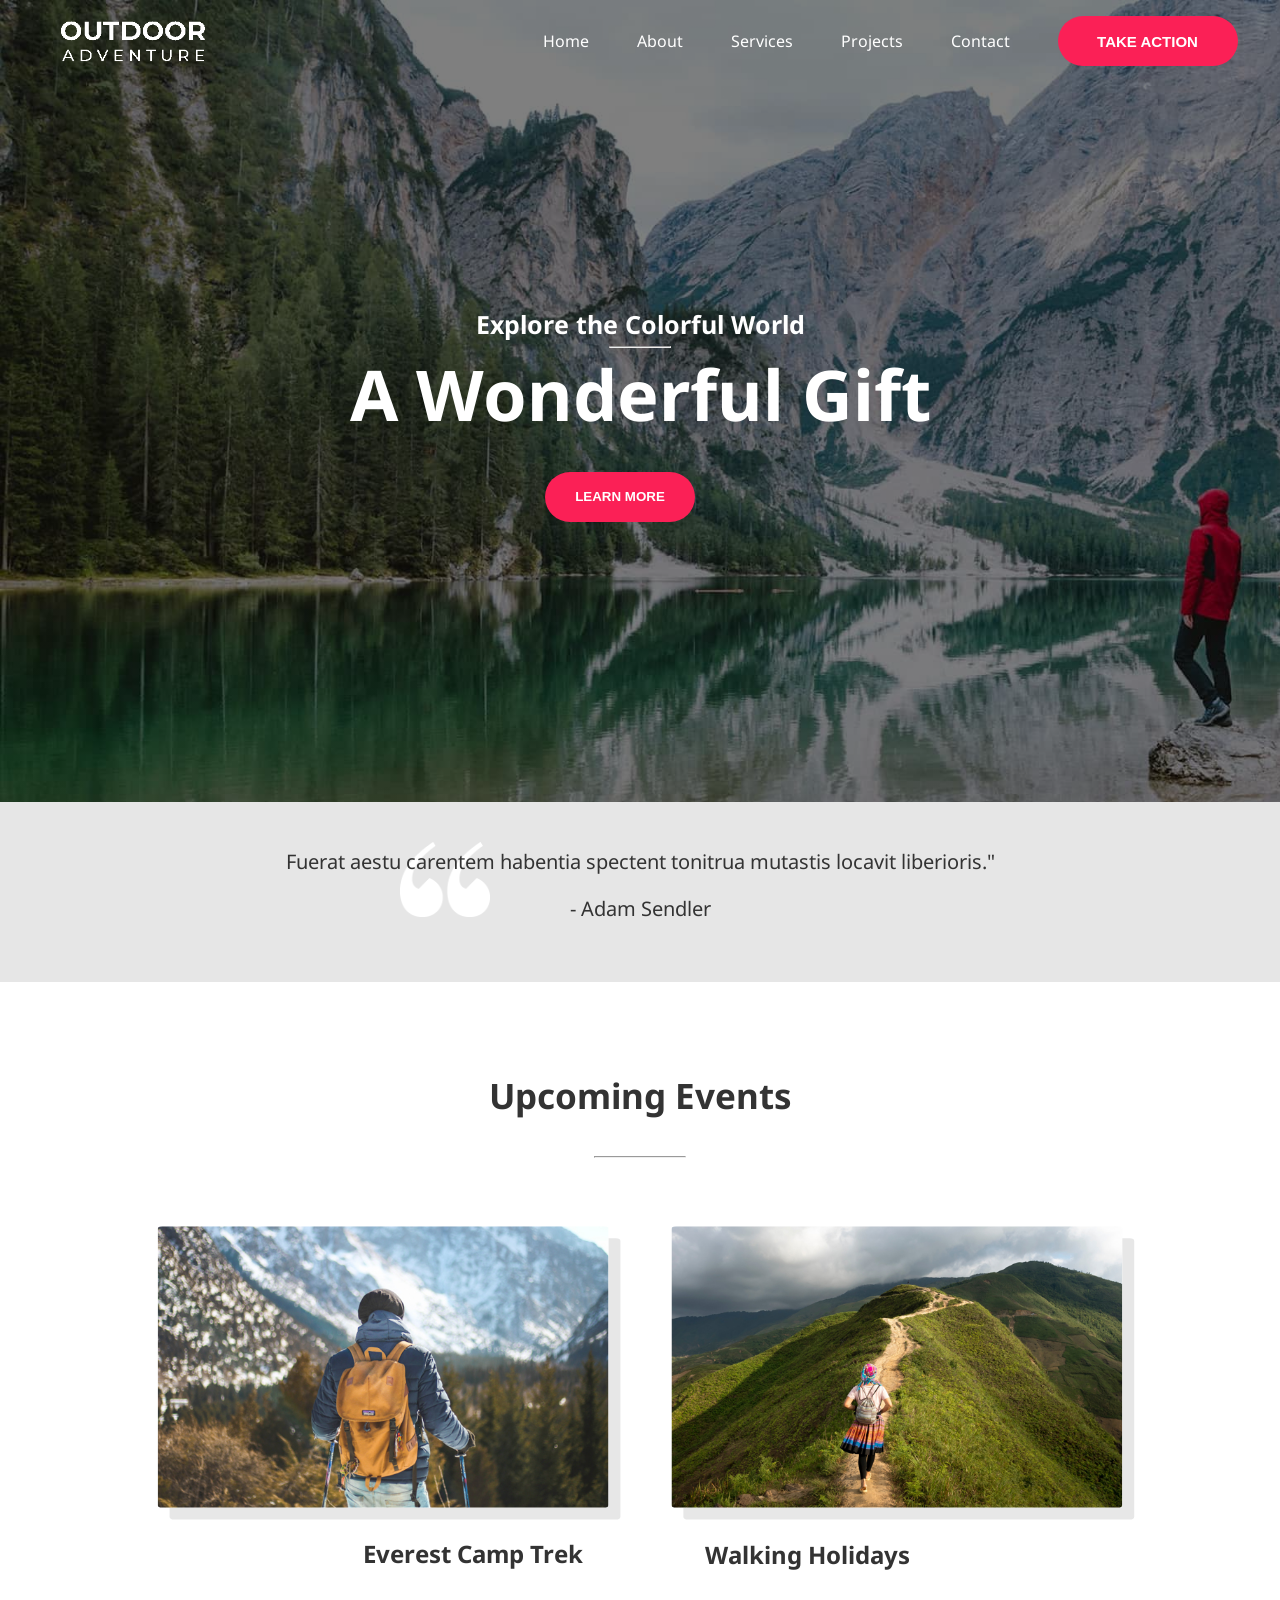
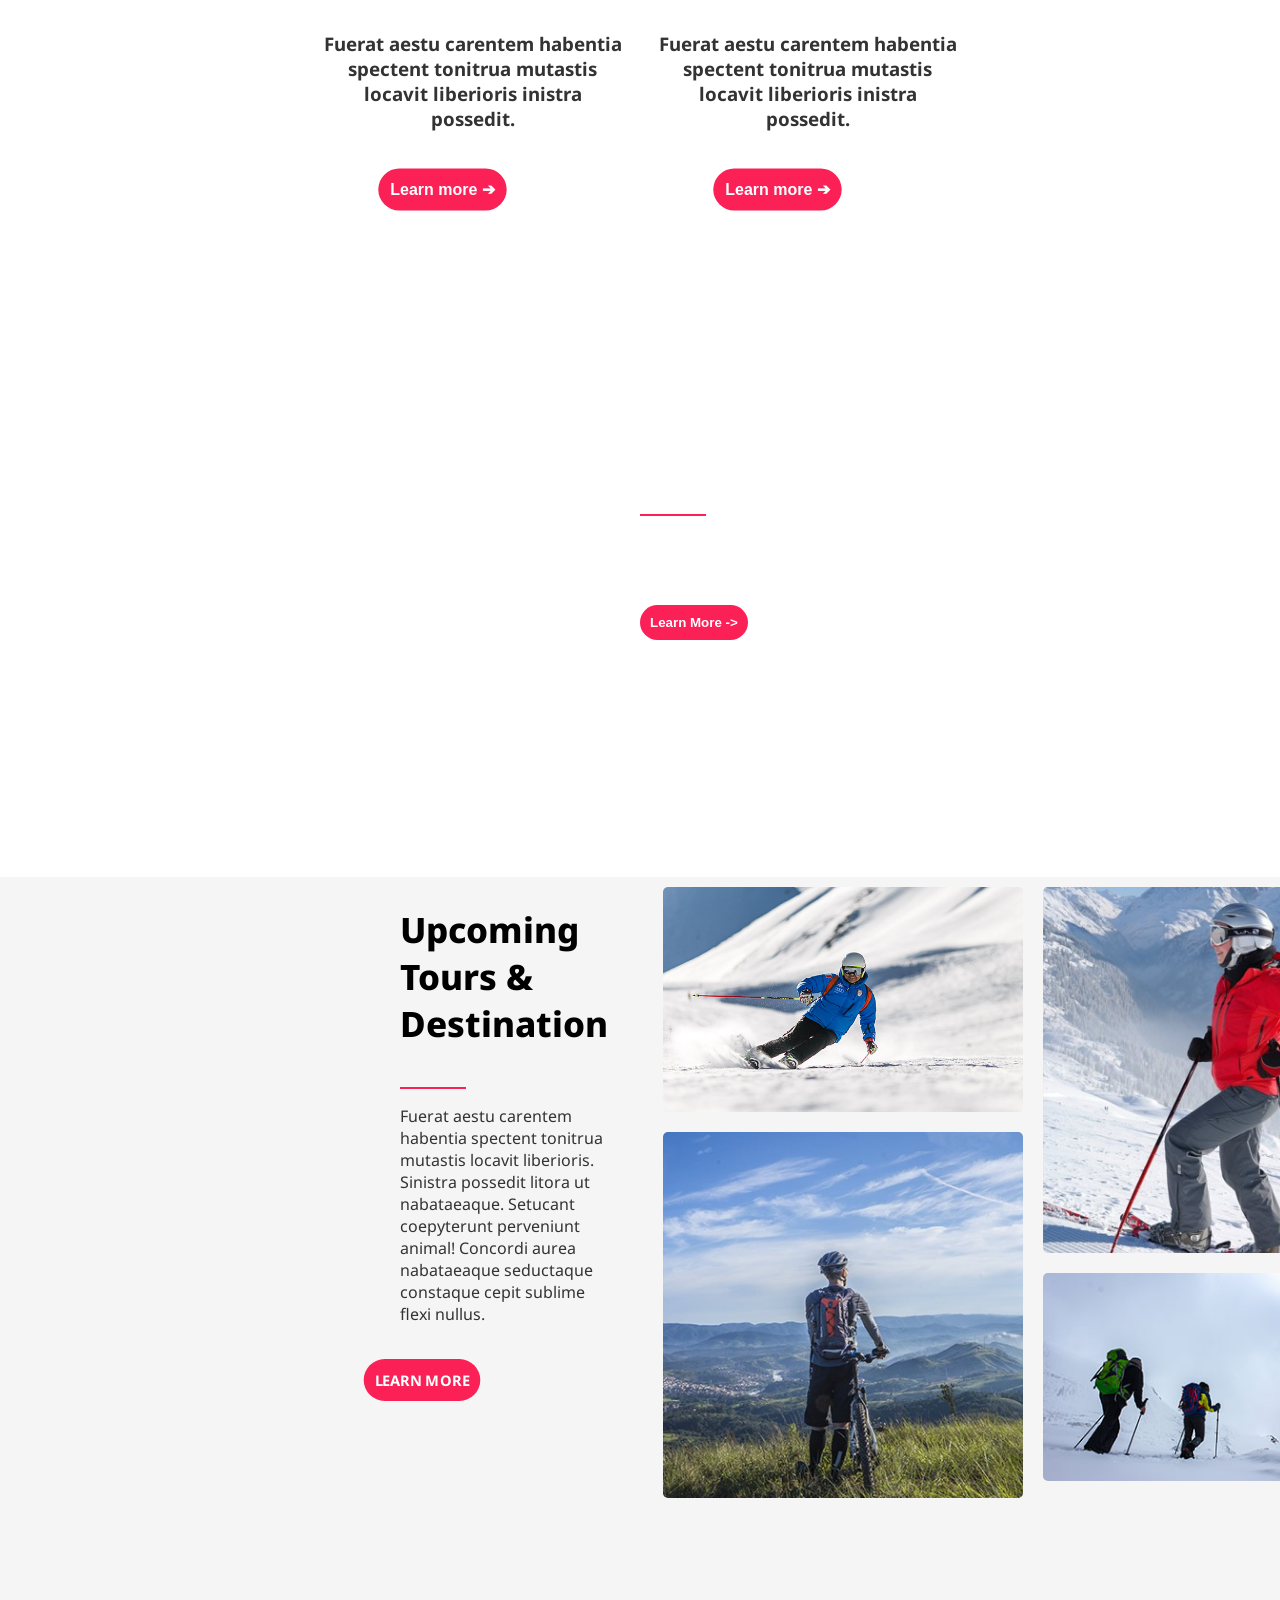
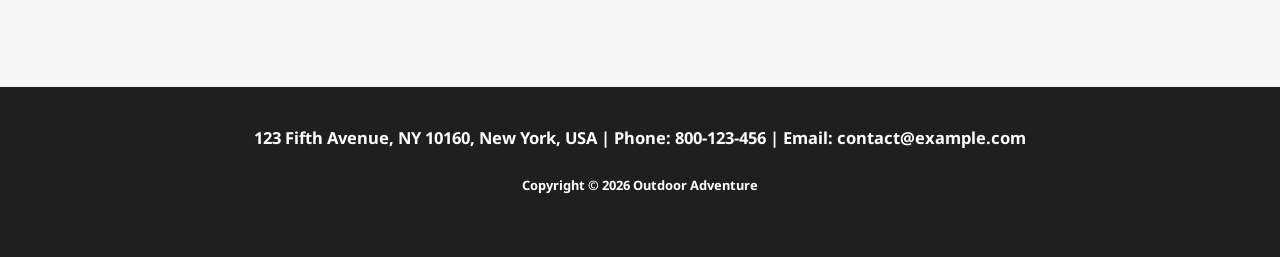
<file: index.html>
<!DOCTYPE html>
<html lang="en">
<head>
    <meta charset="UTF-8">
    <meta name="viewport" content="width=device-width, initial-scale=1.0">
    <title>Outdoor Adventures</title>
    <link rel="stylesheet" href="Assets/css/style.css">
    <meta name="viewport" content="width=device-width, initial-scale=1.0">

</head>

<body>

   <header>
       <a id="logo" href="index.html">
        <img id="logo-img" src="Assets/img/white-logo.png" alt="">
       </a>

       <nav>
           <a href="index.html" class="infos">Home</a>
           <a href="about.html" class="infos">About</a>
           <a href="services.html" class="infos">Services</a>
           <a href="projects.html" class="infos">Projects</a>
           <a href="contact.html" class="infos">Contact</a>
           <button id="text1" class="learn1" >TAKE ACTION</button>
        </nav>
   </header>

   <div class="mainimg">
      <h3 id="ex_1">Explore the Colorful World</h3>
      <hr id="hr_1">
      <h1 id="gift">A Wonderful Gift</h1>
      <button id="learn-more" class="learn1">LEARN MORE</button>
    </div>

    <div id="part_2">
          <img id="quote" src="Assets/img/quote-1.png"></img>
          <h2 class="text2">Fuerat aestu carentem habentia spectent tonitrua mutastis locavit liberioris."</h2>
          <h3 class="text2">- Adam Sendler</h3>
    </div>


    <Events>
        <h2 id="eventsUp">Upcoming Events</h2>
        <hr id="coupe">

        <div id="events_img">
             <img class = "event-img" src="Assets/img/hiking-v1.jpg">
             <img class = "event-img" src="Assets/img/walking-v1.jpg">
        </div>

     <div id="camps">
        <h2>Everest Camp Trek</h2>
        <br>
        <h3>Fuerat aestu carentem habentia spectent tonitrua mutastis locavit liberioris inistra possedit. </h3>
        <br>
        <button id="btn1" class="learn1">Learn more ➔ </button>

        <div id="diag">
             <h2>Walking Holidays</h2>
             <br>
             <h3>Fuerat aestu carentem habentia spectent tonitrua mutastis locavit liberioris inistra possedit. </h3>
             <br>
             <button id="btn1" class="learn1">Learn more ➔ </button>
        </div>

    </div>


</Events> 

   <div id="pic">
    <div id="picIntern">
        <h2 class="world1">Explore the World</h2>
        <hr>
        <p class="world">Diremit mundi mare undae nunc mixtam tanto sibi. Nubes unda concordi. Fert his. Recessit mentes praecipites locum caligine sui egens erat. Silvas caeli regna. </p>
        <button class="learn1 , world2">Learn More -> </button>
    </div>
   </div>
    
   <div id="explore"> 
         <div class="hjhj">    
                  <h2 id="h2Tours">Upcoming Tours & Destination</h2>
                  <hr>
                  <p>Fuerat aestu carentem habentia spectent tonitrua mutastis locavit liberioris. Sinistra possedit litora ut nabataeaque. Setucant coepyterunt perveniunt animal! Concordi aurea nabataeaque seductaque constaque cepit sublime flexi nullus.</p>
                  <button id="btn_2" class="learn1">LEARN MORE</button>
          </div>
         <div id="rest">        
                  <img class="pics_1" src="Assets/img/outdoor-image-01.jpg">
                  <img class="pics_1" src="Assets/img/image-1.jpg">
                  <img class="pics_1" src="Assets/img/snow-1.jpg">        
                  <img class="pics_1" src="Assets/img/outdoor-image-04.jpg">
         </div>
   </div>  
    
 <footer> 
    <div id="dd">       
        <div id="bb">          
             <h2>123 Fifth Avenue, NY 10160, New York, USA | Phone: 800-123-456 | Email: contact@example.com</h2>
             <h3>Copyright © 2026 Outdoor Adventure</h3>
        </div>
    </div>
 </footer>

</body>
</html>
</file>
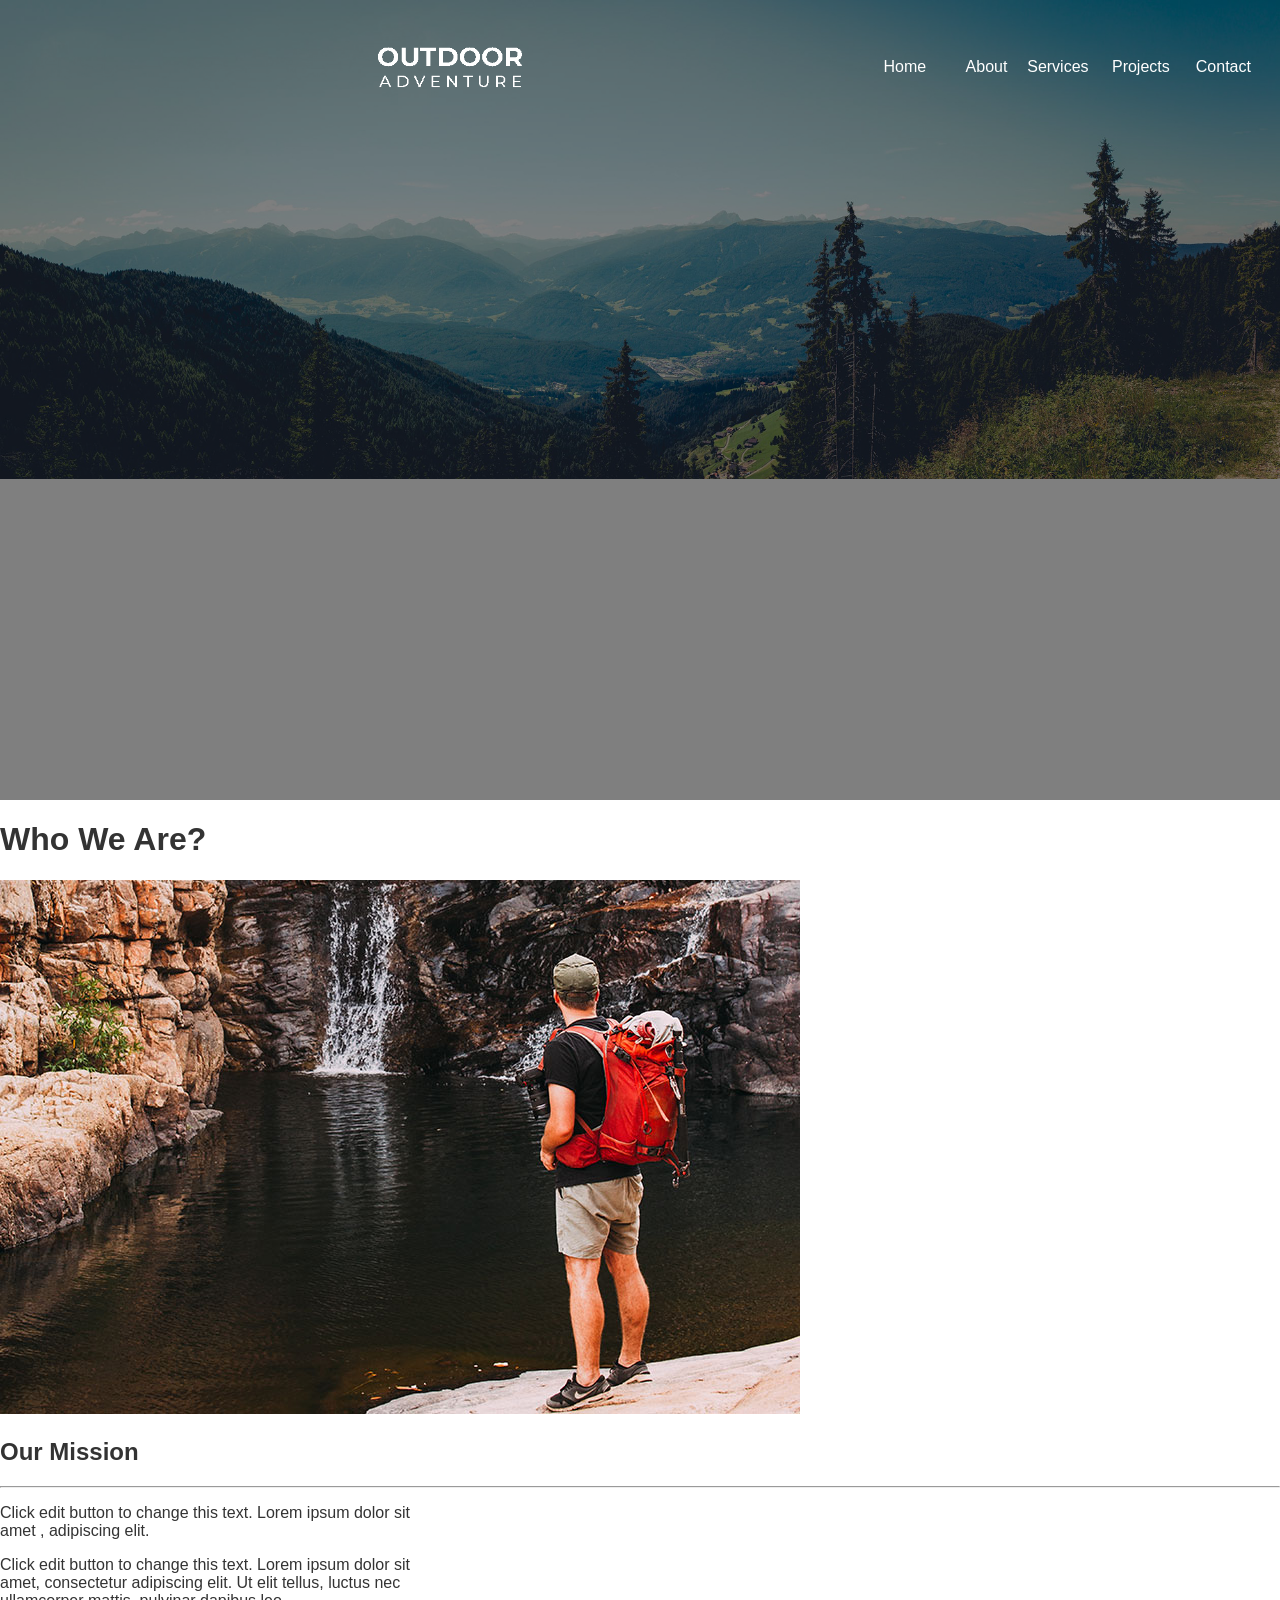
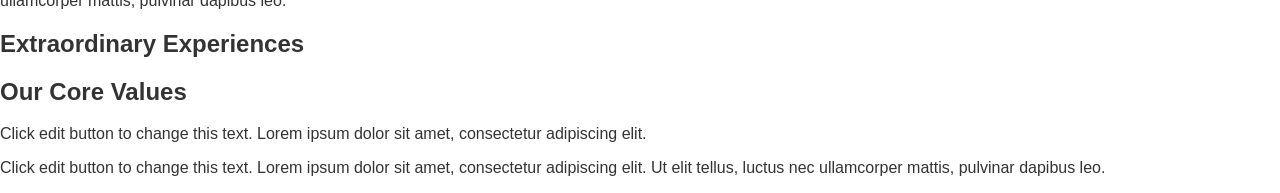
<file: about.html>
<!DOCTYPE html>
<html lang="en">
<head>
    <meta charset="UTF-8">
    <meta name="viewport" content="width=device-width, initial-scale=1.0">
    <title>About</title>
    <link rel="stylesheet" href="Assets/css/1.css">
</head>
<body>

    <body>
    <header>
        
       <a id="logo" href="index.html">
          <img id="logo-img" src="Assets/img/white-logo.png" alt="">
       </a>
       <a href="index.html" class="infos">Home</a>
       <a href="about.html" class="infos">About</a>
       <a href="services.html" class="infos">Services</a>
       <a href="projects.html" class="infos">Projects</a>
       <a href="contact.html" class="infos">Contact</a>
       <button class="learn1 infos" id="text1">TAKE ACTION</button>
    </header>

    <main>
        
        <div id="intro">
    
             <h1>Who We Are?</h1>
    
        </div>


    <section>

        <div class="dih">
               <img id="water" src="Assets/img/outdoor-image-02.jpg" alt="">
               <div class="textt">
               <h2 id="cc">Our Mission</h2>
        </div>
             <hr id="hrr">

        <div class="too">
             <p>Click edit button to change this text. Lorem ipsum dolor sit <br>amet , adipiscing elit.</p>
             <p>Click edit button to change this text. Lorem ipsum dolor sit <br> amet, consectetur adipiscing elit. Ut elit tellus, luctus nec <br> ullamcorper mattis, pulvinar dapibus leo.</p>
        </div>
                    
        </div>

        
        <div class="texte">

            <h2>Extraordinary Experiences</h2>

            <h2>Our Core Values</h2>
            

        </div>


            <p class="pp">Click edit button to change this text. Lorem ipsum dolor sit amet, consectetur adipiscing elit.</p>

            <p class="pp">Click edit button to change this text. Lorem ipsum dolor sit amet, consectetur adipiscing elit. Ut elit tellus, luctus nec ullamcorper mattis, pulvinar dapibus leo.</p>
        
        

    </section>


    <footer>
        <div id="black"></div>
    </footer>

</main>

</body>
</html>
</file>
<file: Assets/css/style.css>
@import url('https://fonts.googleapis.com/css2?family=Noto+Sans:ital,wght@0,100..900;1,100..900&display=swap');
@import url("https://fonts.googleapis.com/css2?family=Montserrat:ital,wght@0,100..900;1,100..900&family=Noto+Sans:ital,wght@0,100..900;1,100..900&display=swap");

body, html {
    
    font-family:"Noto Sans", sans-serif;
    padding:0;
    margin:0;
    background-color: #fafafa;
    color: #333;
    background: linear-gradient(rgba(0, 0, 0, 0.5), rgba(0, 0, 0, 0.5)),
    url(/Assets/img/hero-bg.jpg)no-repeat;
    background-size: cover;
    background-attachment: fixed;
}

header {
    display:flex;
    flex-direction: row;
    align-items: flex-start;
    justify-content: center;
    background-image: none;
    height: 51em;
    font-weight: 600;
    padding-top: 1rem;
}

nav {
    display: flex;
    flex-direction: row;
    justify-content: center;
    align-content: center;
    gap: 3em;
    padding-left: 20rem;
}

.infos {
    display: flex;
    align-items: center;
    color: rgb(255, 255, 255);
    text-decoration: none;
    font-weight:lighter;
}

#text1 {
    display: flex;
    justify-content: center;
    align-items: center;
    padding: 10px;
    opacity: 1;
    width: 180px;
    height: 50px;
    text-align: center;
    font-size: 15px;
    position: relative;
}

#logo-img {
    display: flex;
    position: relative;
    width: 20vh;
}
#logo {
    display:flex;
    flex-direction: row-reverse;
    justify-content: end;
    position: relative;
    transform: scale(0.8);
}


.learn1 {
   cursor:pointer;
   background-color: #FB2056;
   border-radius: 30px;
   border: none;
   padding: 10px;
   border-color: #FB2056;
   font-weight: bolder;
   -webkit-text-fill-color: rgb(255, 255, 255);
}

#learn-more, .learn1 {
  transition: background-color 0.3s ease-in-out, transform 0.3s ease-in-out;
}

#learn-more {
    display: flex;
    justify-content: center;
    align-items: center;
    height: 50px;
    width: 150px;
    position: relative;
    top: 50px;
    right:20px;
}

#learn-more:hover ,.learn1:hover {
    background-color: #b41940;
}


#ex_1 {
    font-size:25px;
}

#hr_1 {
    width: 60px;
    height: 1px , solid;
    margin-top: -20px;
    color: #fe2058;
}

#gift{
    margin:-20px;
}

.mainimg {
    display: flex;
    flex-direction: column;
    align-items: center;
    justify-content: center;
    position: relative;
    top: -550px;
    color: white;
    font-size: 35px;
    background-image: none;
    background-color: rgba (0, 0, 0, 0.5);
}

#part_2 {
    background-color: #e6e6e6;
    width: 100%;
    height: 180px;
    font-family:"Noto Sans", sans-serif;
    margin-top: -220px; /* pull it upward, collapsing space */
    font-weight: 700;;
}


#quote {
    
    display: flex;
    position: relative;
    right: -400px;
    bottom: -40px;
    width: 90px;
    height: 75px;
}

.text2 {
    display: flex;
    justify-content: center;
    align-items: center;
    position: relative;
    top: -45px;
    font-size:20px;
    font-weight:lighter;
    
}

Events {
    display: flex;
    flex-direction:column;
    align-items: center;
    justify-content: center;
    position: relative;
    background-image: none;
    background-color:white;
    font-family:"Noto Sans", sans-serif;

}

#eventsUp {
    margin-top: 10vh;
    font-size:35px;
}

#events_img {
    transform: scale(0.7);
    display: flex;
    flex-direction: row;
    position: relative;
    gap: 10vh;

}
#coupe {
    position: relative;
    height:1px solid;
    width:90px;
    color: #FB2056;
}

.event-img {
    display: flex;
    flex-direction: row;
    position: relative;
    box-shadow: #e7e7e7 17px 17px;
    border-radius: 1%;
}

.event-img2 {
    display: flex;
    flex-direction: row;
    position: relative;
    box-shadow: #333 0px 4px 8px;
    border-radius: 1%;
}

#camps {
    position: relative;
    top: -50px;
    width:50%;
    columns: 2;
    text-align: center;
    gap:30px;
    padding-bottom:60px;
    font-family:"Noto Sans", sans-serif;
}

#btn1 {
    position: relative;
    left:-30px;
    transform:scale(1.2);
}

#pic {
    background:
    linear-gradient(rgba(0, 0, 0, 0.5), rgba(0, 0, 0, 0.5)),
    url("/Assets/img/section-bg-img.jpg");

    background-size: cover;
    height: 35em;
    background-attachment: fixed;   
}
#picIntern {
  justify-content: center;
  align-items: flex-end;
  flex-direction: column;
  margin-left: 50%;
  padding-top: 10%;
  padding-right: 7%;
}
#picIntern hr {
  width: 4rem;
  border: 1px solid #fb2056;
  margin: 0;
}

#explore{
    background-image: none;
    background-color: #f5f5f5;
    display: flex;
    flex-direction: row;
    padding-left: 25em;
    padding-right: 25em;
    padding-top: 7e;
    padding-bottom: 15vh;
    gap: 5vh;
    font-family:"Noto Sans", sans-serif;  
}

#explore hr {
    width: 4rem;
    border: 1px solid #fb2056;
    margin: 0;
}

.world {
  font-family: "Montserrat";
  color: #ffffff;
}

.world1 {
  font-family: "Montserrat";
  font-weight: bold;
  color: #ffffff;
}

#btn_2 {
    transform: scale(1.1);
    position:relative;
    left:-15%;
    margin-top: 20px;
    font-family:"Noto Sans", sans-serif;
    
}

.hjhj {
    width: 30vh;
    font-family:"Noto Sans", sans-serif;
}

#h2Tours {
    font-size:35px;
    margin-bottom: 40px;
    font-weight: 800;
    font-family:"Noto Sans", sans-serif;
    color: black;
    
}

#rest {
    display: flex;
    flex-direction: column;
    flex-wrap: wrap;
    height: 75vh;
}
#rest img {
    width: 40vh;
    margin: 10px;
    border-radius: 5px;
}

#contact1 {
    position: relative;
    top: 100px;
    left: 400px;
    display: flex;
    flex-direction: column;
    width: 500px;
    column-gap: 10px;
    row-gap: 50px;
    transform: scale(1.2);
}

.contact-input {
    padding: 10px;
    border-radius: 10px;
    border: 1px solid #d3d3d3;
    background-color: #ffffffe7;
}

#talk {
    font-size: 30px;
    font-weight: bolder;
    color: #333;
    margin: -30px;
    left: 30px;
}


#contact-info {
    display: flex;
    flex-direction: column;
    position: relative;
    font-size: bolder;
    top: -300px;
    color: #333;
    right:-1000px;
    size-adjust:inherit
}

#contact2 {
    display: flex;
    flex-direction: column;
    position: relative;
    font-size: bolder;
    top: -35px;
    color: #333;
}

.contact3 {
    position: relative;
    padding: 10px;
    margin: 5px;

}

.line {
    position: relative;
    width: 100%;
    top: -55px;

}
.info {
    position: relative;
    top: -20px;
    margin: 10px;
    color: #333;
}

#Follow {
    position: relative;
    top: -60px;
    color: #333;
    left: 15px;

}

#hr1 {
    position: relative;
    width: 100%;
    left: 1px;
    size: cover;
    height: 250px;
    color: #333;
    border:solid #333;
    background-color: #333;


}

#bg2 {
    width: 100%;
    background-size: cover;
}

#everthing{
    display: flex;
    flex-direction: column;
    align-items: center;
    justify-content: center;
}

#diag {
    position: relative;
    top: 7%;
}

footer {
    background-image:none;
    background-color: rgb(255, 255, 255);
    display:flex;
    flex-direction: column;
    justify-content: center;
    align-items:center;


}



#dd {
    background-color:rgb(31, 31, 31);
    height:170px;
    width:100%;
}

#bb {
    color:white;
    display:flex;
    flex-direction: column;
    align-items: center;
    justify-content: center;
    font-size:11px;
    position: relative;
    top:15%;
    font-family:"Noto Sans", sans-serif;
}

#rest_1{
    display:flex;
    flex-direction: row;
    justify-content:center;
    align-items: center;
    flex-wrap: wrap;
    gap:20px;
    margin:-30px;
}

#pics{
    display:flex;
    flex-wrap: wrap;
    align-items: center;
}

@media (max-width: 460px) {

  body, html {
    font-size: 14px;
    background-attachment: static;
  }

  img {
    max-width: 100%;
  }

  header {
    flex-direction: row;
    align-items: center;
    height: auto;
    padding: 1rem;
  }

  nav {
    flex-direction: row;
    align-items: center;
    padding-left: 0;
    gap: 1em;
    width: 100%;
  }

  #logo {
    flex-direction: row;
    justify-content: center;
    transform: scale(1);
  }

  #logo-img {
    width: 30vw;
  }

  .mainimg {
    top: 0;
    font-size: 22px;
    padding: 3rem;
    text-align: center;
  }

  #text1 {
    width: 100%;
    font-size: 13px;
  }

  #learn-more {
    top: 20px;
    right: 0;
    width: 130px;
    height: 44px;
  }

  #part_2 {
    height: auto;
    margin-top: 0;
    padding: 1rem;
    text-align: center;
  }

  #quote {
    right: 0;
    bottom: 0;
    position: relative;
    width: 60px;
    height: auto;
  }

  .text2 {
    top: 0;
    font-size: 15px;
    text-align: center;
    padding: 0 1rem;
  }

  #eventsUp {
    font-size: 24px;
    text-align: center;
  }

  #events_img {
    flex-direction: column;
    align-items: center;
    gap: 3vh;
    transform: scale(1);
  }

  #camps {
    width: 90%;
    columns: 1;
    top: 0;
    padding-bottom: 30px;
    text-align: center;
  }

  #btn1 {
    left: 0;
    transform: scale(1);
  }

  #pic {
    height: auto;
    background-attachment: scroll;
    padding: 2rem 1rem;
  }

  #picIntern {
    margin-left: 0;
    padding-top: 5%;
    padding-right: 0;
    align-items: center;
    text-align: center;
  }

  #explore {
    flex-direction: row;
    padding: 2rem 1rem;
    gap: 2vh;
  }

  .hjhj {
    width: 100%;
  }

  #btn_2 {
    left: 0;
    transform: scale(1);
  }

  #h2Tours {
    font-size: 24px;
    text-align: center;
  }

  #rest {
    flex-direction: row;
    height: auto;
    align-items: center;
  }

  #rest img {
    width: 90vw;
    margin: 8px 0;
  }

  #rest_1 {
    flex-direction: row;
    align-items: center;
    margin: 0;
    gap: 10px;
  }

  #pics {
    justify-content: center;
  }

  #contact1 {
    position: static;
    width: 90%;
    transform: scale(1);
    margin: 0 auto;
    row-gap: 20px;
  }

  #contact-info {
    position: static;
    right: 0;
    top: 0;
    text-align: center;
  }

  #talk {
    font-size: 22px;
    margin: 0;
    left: 0;
    text-align: center;
  }

  #contact2 {
    position: static;
    top: 0;
    text-align: center;
  }

  footer {
    text-align: center;
  }

  #dd {
    height: auto;
    padding: 1rem ;
  }

  #bb {
    top: 0;
    font-size: 10px;
    padding: 1rem;
  }

  #everthing {
    padding: 1rem;
  }

  #diag {
    top: 0;
  }

  .learn1 {
    padding: 10px 20px;
  }
}
</file>
<file: Assets/css/1.css>
body, html {
    
    font-family:"Noto Sans", sans-serif;
    padding:0;
    margin:0;
    /* neutral background for secondary pages; header provides hero image on home page */
    background-color: #fafafa;
    color: #333;
    background:url(/Assets/img/about-bg-5.jpg)no-repeat;
    background-size:contain;


}

header {
    display:flex;
    flex-direction: row;
    gap: 10px;
    align-items: center;
    background-image: none;
    background-color: rgba(0, 0, 0, 0.5);
    height: 800px;
}


#text1 {

    display: flex;
    justify-content: center;
    align-items: center;
    margin-top: -600px;
    padding: 10px;
    opacity: 1;
    width: 180px;
    height: 50px;
    text-align: center;
    font-size: 15px;
    position: relative;
    top: -65px;
    right: -700px;

}

#logo-img {
    display: flex;
    position: relative;
    top: -30vh;
    width: 20vh;
}


#logo {

    display:flex;
    flex-direction: row-reverse;
    justify-content: end;
    position: relative;
    top: -13vh;
    left:40vh;
    transform: scale(0.8);
    
}
.learn1 {


  
   background-color: #FB2056;
   border-top-left-radius: 30px;
   border-bottom-left-radius: 30px;
   border-top-right-radius:30px ;
   border-bottom-right-radius: 30px;
   border:none;
   padding: 10px;
   border-color: #FB2056;
   font-weight:bolder;
   -webkit-text-fill-color: rgb(255, 255, 255);
   margin-left: 50px;
   width: 150px;;


}

#learn-more:hover ,.learn1:hover {
    background-color: #b41940;
    transform: scale(1.05);



}

.infos {

    display: flex;
    justify-content:flex-end;
    align-items: right;
    padding: 10px;
    color: rgb(255, 255, 255);
    text-decoration: none;
    position: relative;
    font-weight:lighter;
    top: -37vh;
    left:75vh;
    width:4%;

}
</file>
